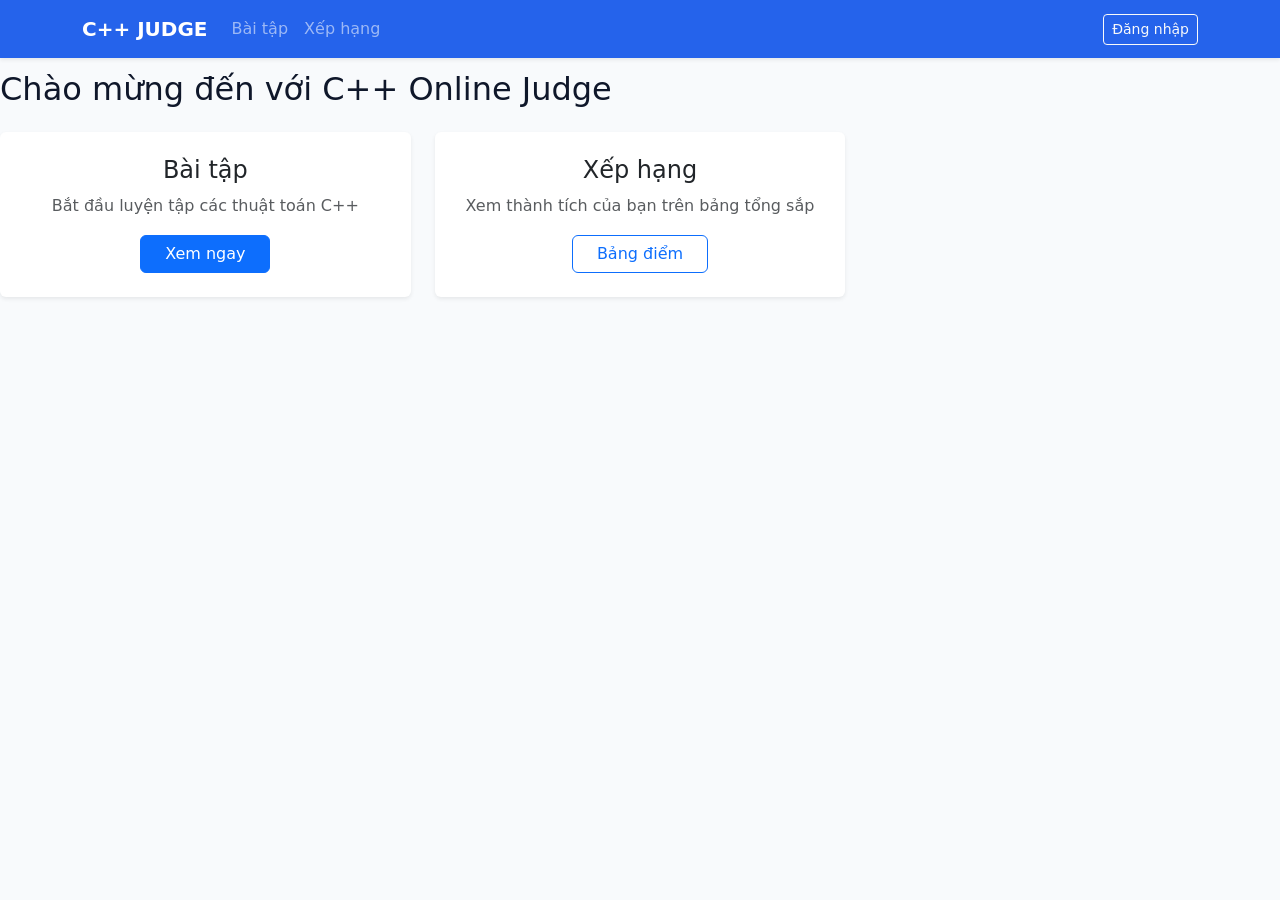
<file: index.html>
<!DOCTYPE html>
<html lang="vi">
<head>
    <meta charset="UTF-8">
    <meta name="viewport" content="width=device-width, initial-scale=1.0">
    <title>C++ Online Judge | GitHub Edition</title>
    <!-- CSS tương đối để không lỗi trên GitHub Pages -->
    <link href="https://cdn.jsdelivr.net/npm/bootstrap@5.3.0/dist/css/bootstrap.min.css" rel="stylesheet">
    <link rel="stylesheet" href="assets/css/core.css">
</head>
<body>
    <main id="app"></main>
    <script type="module" src="src/app.js"></script>
</body>
</html>
</file>
<file: assets/css/core.css>
:root {
    /* Hệ màu Primary chuẩn [9] */
    --primary-color: #2563EB;
    --primary-hover: #1D4ED8;
    --primary-active: #1E40AF;
    
    /* Hệ màu Gray Scale [11] */
    --gray-50: #F8FAFC;
    --gray-900: #0F172A;
    
    /* Typography [10] */
    --font-main: 'Inter', system-ui, -apple-system, sans-serif;
}

body {
    font-family: var(--font-main);
    background-color: var(--gray-50);
    color: var(--gray-900);
    line-height: 1.6;
    margin: 0;
}

.text-primary { color: var(--primary-color) !important; }
.bg-primary { background-color: var(--primary-color) !important; }
</file>
